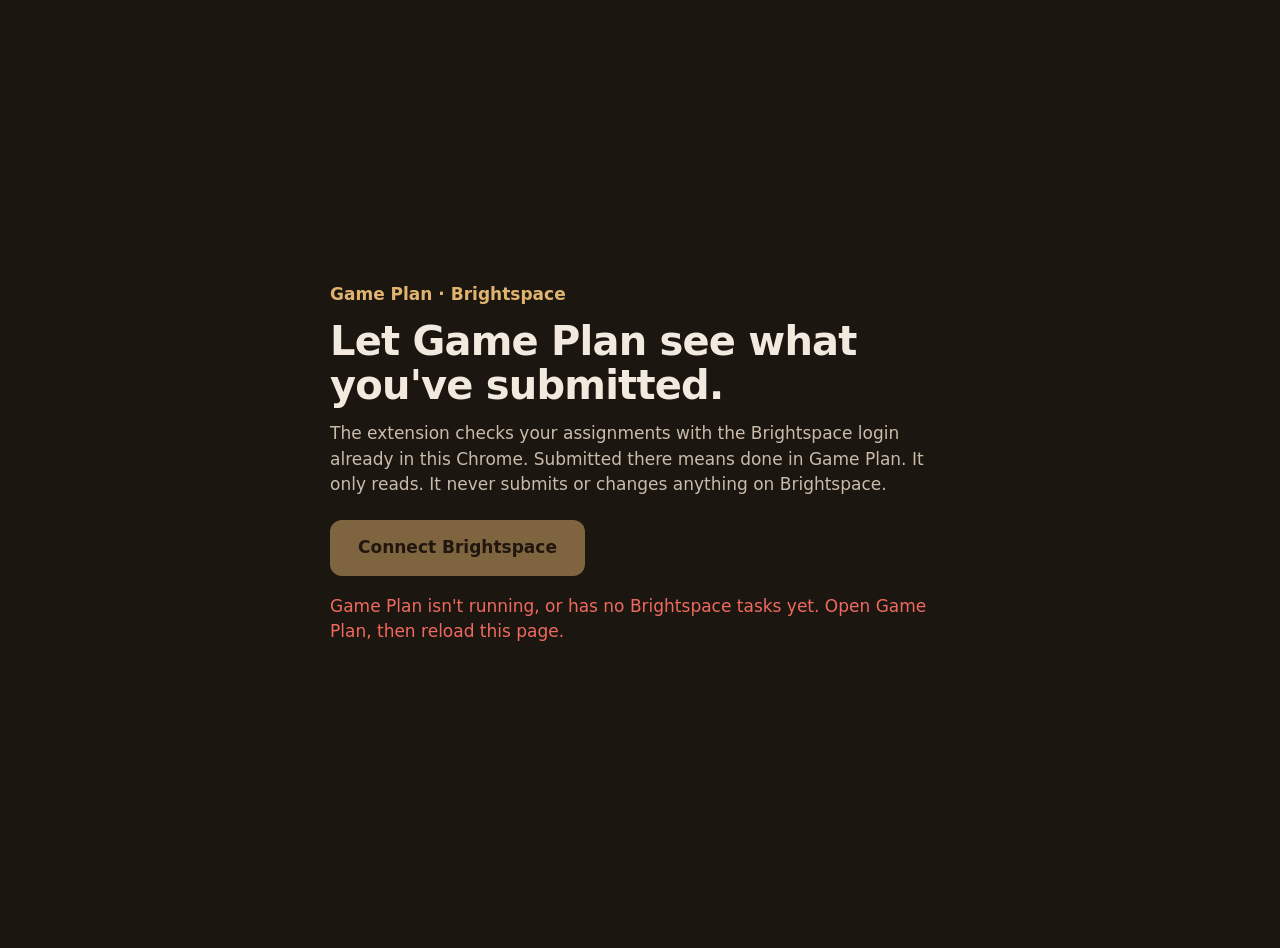
<file: desktop/extension/connect.html>
<!doctype html>
<html lang="en">
<head><meta charset="utf-8"><meta name="viewport" content="width=device-width, initial-scale=1"><title>Connect Brightspace · Game Plan</title>
<style>
:root{--bg:#1C1611;--sheet:#241C16;--line:#3B2F25;--ink:#F2EADF;--ink2:#C9BCAB;--ink3:#978877;--go:#E0B36E;--go-ink:#24170A;--ok:#86B98A;--bad:#EE6A5F;color-scheme:dark}
body{margin:0;min-height:100vh;display:grid;place-items:center;background:var(--bg);color:var(--ink);font:17px/1.5 "Avenir Next",system-ui,sans-serif;padding:24px}
main{max-width:620px}.k{font-weight:700;color:var(--go);margin-bottom:12px}h1{font-size:40px;line-height:1.1;margin:0 0 14px;letter-spacing:-.02em}
p{color:var(--ink2);margin:0 0 22px}button{font:inherit;font-weight:700;height:56px;padding:0 28px;border-radius:12px;border:0;background:var(--go);color:var(--go-ink);cursor:pointer}
button:disabled{opacity:.5}#st{margin-top:18px;color:var(--ink2)}.ok{color:var(--ok)!important}.bad{color:var(--bad)!important}:focus-visible{outline:2px solid var(--go);outline-offset:3px}
</style></head>
<body><main>
<div class="k">Game Plan · Brightspace</div>
<h1>Let Game Plan see what you've submitted.</h1>
<p>The extension checks your assignments with the Brightspace login already in this Chrome. Submitted there means done in Game Plan.
It only reads. It never submits or changes anything on Brightspace.</p>
<button id="go">Connect Brightspace</button>
<p id="st" role="status"></p>
</main><script type="module" src="connect.js"></script></body></html>
</file>
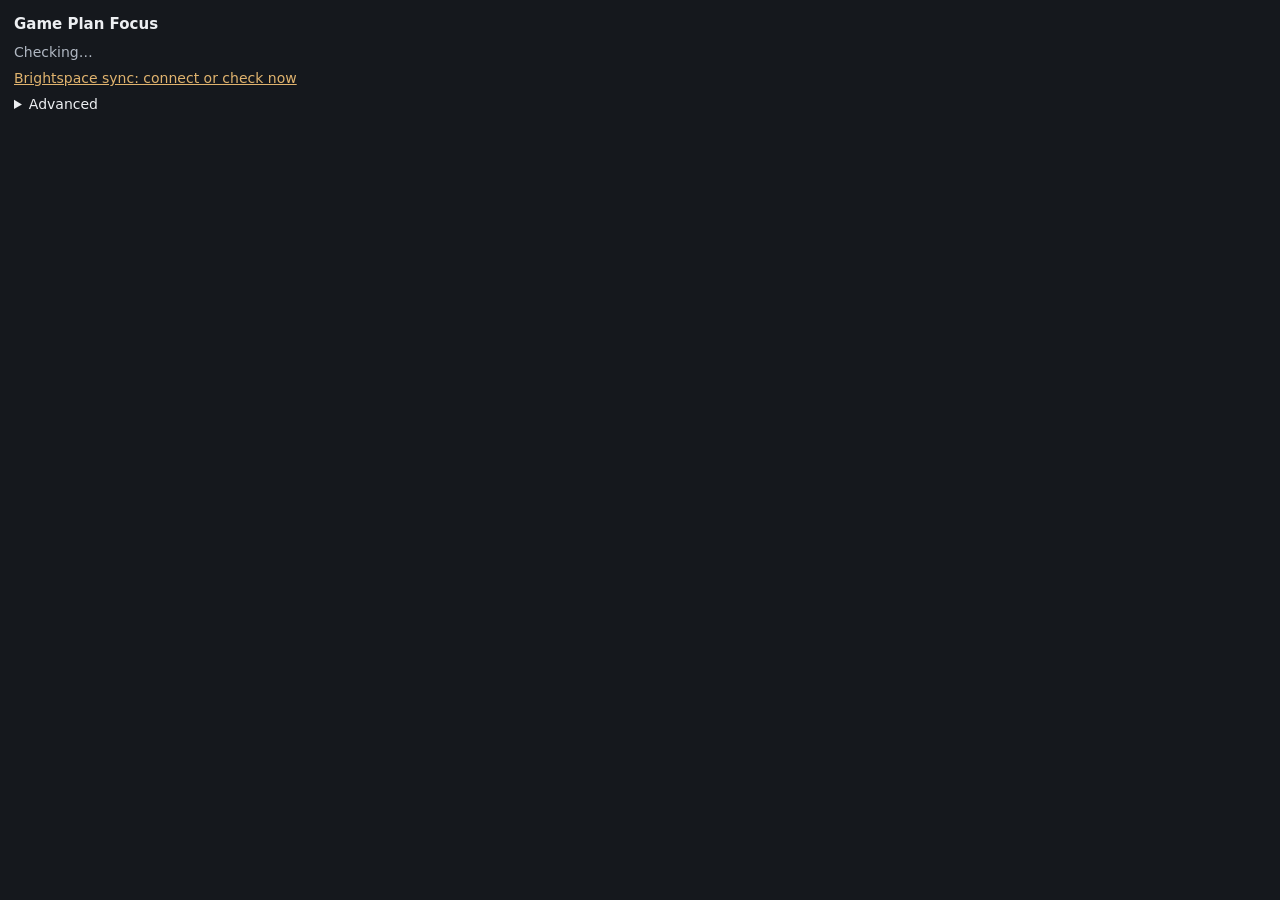
<file: desktop/extension/popup.html>
<!doctype html>
<html lang="en"><head><meta charset="utf-8"><title>Game Plan Focus</title>
<style>body{width:300px;margin:0;padding:14px;background:#15181D;color:#EDEFF2;font:14px/1.45 system-ui,sans-serif;color-scheme:dark}
b{display:block;font-size:15px;margin-bottom:6px}.dot{display:inline-block;width:9px;height:9px;border-radius:50%;margin-right:6px;background:#F5A54A}.on{background:#4ADE80}
p{margin:6px 0;color:#B0B7C2}input{width:100%;margin-top:4px;background:#1B1F25;border:1px solid #353C46;border-radius:8px;color:inherit;padding:6px 8px;font:inherit}
button{margin-top:10px;font:inherit;font-weight:600;border-radius:8px;border:1px solid #353C46;background:#1B1F25;color:inherit;padding:6px 10px;cursor:pointer}</style></head>
<body><b>Game Plan Focus</b><p id="st">Checking…</p>
<p><a href="connect.html" target="_blank" style="color:#E0B36E">Brightspace sync: connect or check now</a></p>
<details><summary>Advanced</summary><label>Game Plan address<input id="base" placeholder="http://127.0.0.1:4317"></label><button id="save">Save</button></details>
<script src="popup.js" type="module"></script></body></html>
</file>
